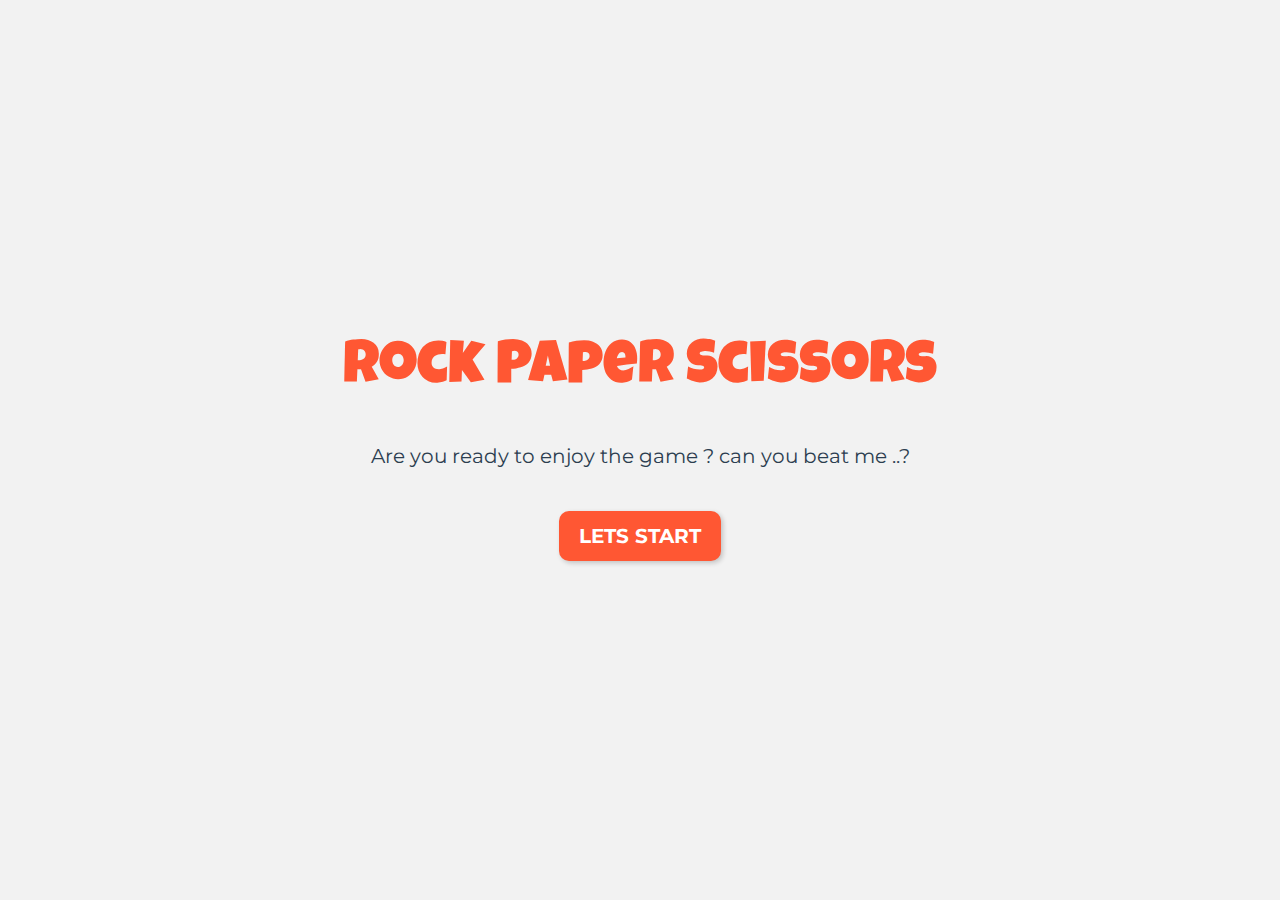
<file: index.html>
<!DOCTYPE html>
<html lang="en">

<head>
    <meta charset="UTF-8">
    <meta name="viewport" content="width=device-width, initial-scale=1.0">
    <title>Rock-Paper-Sisor</title>
    <!-- mainfest for pwa -->
    <link rel="manifest" href="manifest.json">
    <!-- bootstrap -->
    <link rel="stylesheet" href="./assest/bootstrap/css/bootstrap.min.css">
    <!-- custom stylesheet -->
    <link rel="stylesheet" href="style.css">
    
</head>

<body>
    <nav class="hidden nav1 d-flex justify-content-center">
        <p>Rock Paper Scissors</p>
    </nav>
    <section class="intro d-flex flex-column align-items-center justify-content-center gap-5">
        <h1>Rock Paper Scissors</h1>
        <p>Are you ready to enjoy the game ? can you beat me ..?</p>
        <button class="btn btn-1" onclick="begins()">lets Start</button>
    </section>

    <section class="page2 pick-rounds hidden d-flex flex-column align-items-center justify-content-center gap-5">
        <h2> How many rounds do you want to play?</h2>
        <div class="d-flex justify-content-center flex-wrap">
            <button class="btn-1" data-atr="3">3</button>
            <button class="btn-1" data-atr="5">5</button>
            <button class="btn-1" data-atr="10">10</button>
            <button class="btn-1" data-atr="12">12</button>
        </div>
    </section>
    <main class="game hidden d-flex flex-column align-items-center justify-content-center  gap-5 ">

        <div class="scores d-flex justify-content-between">

        </div>
        <div class="game-box">
            <h2 class="current-round">Round 1</h2>
            <div class="play-area d-flex flex-column justify-content-between align-items-center">
                <div class="weapons d-flex flex-column gap-4">
                    <h3>Let choose the weapon ...</h3>
                    <div class="d-flex justify-content-between">
                        <button class="btn-1" data-atr="rock">✊</button>
                        <button class="btn-1" data-atr="paper">🖐️</button>
                        <button class="btn-1" data-atr="scissors">✌</button>
                    </div>

                </div>
                <div class="display-moves">
                    <div class=" d-flex justify-content-between">
                        <p class="computer"></p>
                        <p class="player"></p>
                    </div>
                    
                </div>
                <div class="results d-flex flex-column">

                </div>
            </div>
            
        </div>



    </main>

    <section class="final-score-page hidden d-flex flex-column align-items-center justify-content-center gap-5">
        <h2>Game Over..!</h2>
        <div class="final-result"></div>
        <button class="btn-1">Re Match</button>
    </section>

    <!-- Js  -->
    <script src="./assest/bootstrap/js/bootstrap.min.js"></script>
    <script src="./assest/bootstrap/js/jquery.min.js"></script>

    <script src="script.js"></script>
    
</body>

</html>
</file>
<file: style.css>
@import url('https://fonts.googleapis.com/css2?family=Luckiest+Guy&family=Montserrat&display=swap');

:root {
    font-size: 62.5%;
    --rock-color: #FF5733; /* Red for Rock */
    --paper-color: #3498DB; /* Blue for Paper */
    --scissors-color: #FFC300; /* Yellow for Scissors */
    --bg-color: #F2F2F2; /* Neutral Background */
    --text-color: #2C3E50; /* Dark Gray Text */
}

body {
    font-size: 1.8rem;
    background-color: var(--bg-color);
    font-family: 'Montserrat', sans-serif;
    color: var(--text-color);
    position: relative;
    overflow: hidden;
}

h1 {
    font-size: 6rem;
    font-family: 'Luckiest Guy', sans-serif;
    color: var(--rock-color);
}

h2, h3 {
    font-family: 'Montserrat', sans-serif;
    color: var(--text-color);
}

.hidden {
    display: none !important;
}

nav{
    position: fixed;
    top:0;
    font-size: 1.2rem;
    font-family: 'Luckiest Guy', sans-serif;
    color: var(--rock-color);
    padding: .5rem  1rem;
    width: 100vw;
    box-shadow: 1px 2px 10px grey;
}
.intro {
    height: calc(100vh - 5px);
    padding: 1rem 2rem;
    text-align: center;
}

.intro p {
    font-size: 2rem;
}

.intro button {
    width: max-content;
    background-color: var(--rock-color);
    color: #FFFFFF;
    padding: 1rem 2rem;
    font-size: 2rem;
    border: none;
    border-radius: 10px;
    box-shadow: 2px 2px 5px rgba(0, 0, 0, 0.2);
}

.page2,
.game,
.final-score-page {
    
    display: flex;
    flex-direction: column;
    justify-content: center;
    align-items: center;
    text-align: center;
    padding: 1rem;
    min-height: 80vh;
    margin: 0 20% ;
    background-color: var(--bg-color);
}

.page2 div,
.scores,
.game-box {
    width: 100%;
    max-width: 500px;
}

.game{
    margin-top: 70px;
}
.page2 div{
    gap:2rem;
}
.game-box {
    border-radius: 20px;
    overflow: hidden;
    margin: 0 auto;
}

.game-box .current-round {
    padding: 1rem 0;
    text-align: center;
    background-color: var(--text-color);
    color: var(--bg-color);
    margin: 0;
}

.game-box .play-area {
    display: flex;
    flex-direction: column;
    align-items: center;
    justify-content: space-around;
    padding: 2rem 0;
    background-color: var(--paper-color);
    border-bottom-left-radius: 10px;
    border-bottom-right-radius: 10px;
}

.results {
    font-size: 2.4rem;
    font-weight: bold;
    color: var(--scissors-color);
}

.scores {
    text-align: center;
}
.scores .player-score,
.scores .computer-score{
    color: white;
    background-color: var(--text-color);
    border-radius: 25%;
    
}
.scores .player-score::after,
.scores .computer-score::after{
    color: var(--text-color);
    background-color: var(--bg-color);
    border-radius:25% ;
    display: block;
    
}
.scores .player-score::after{
    content: 'Your Score';
    
}
.scores .computer-score::after{
    content: 'Bot Score';

}
.btn-1 {
    padding: .2rem 2rem;
    border-radius: 10px;
    font-size: 1.6rem;
    text-transform: uppercase;
    font-weight: bold;
    border: 1px solid grey;
    box-shadow: 2px 2px 5px rgba(0, 0, 0, 0.2);
    background-color: var(--rock-color);
    color: white;
}

.final-score-page h2 {
    color: var(--scissors-color);
}

.final-score-page button {
    background-color: var(--paper-color);
    color: white;
    padding: 1rem 2rem;
    border-radius: 10px;
    border: none;
    font-size: 2rem;
}
.display-moves{
    width: 80%;
   color: white;
}
.display-moves .fun-img{
    width: 150px;
    aspect-ratio: 1/1;
}

@media (max-width: 480px) {
    .game,
    .page2,
    .final-score-page {
        padding: 0 1.5rem;
        margin:70px 0 0 0;
        
    }

    h1 {
        font-size: 4rem;
    }

    h2, h3 {
        font-size: 2.4rem;
    }

    .intro p,
    .results {
        font-size: 1.6rem;
    }

    .intro button {
        font-size: 1.6rem;
    }

    
    .game-box .play-area{
        padding: 1rem 3rem;
    }
    .game-box .play-area .weapons h3{
        font-size: 1.8rem;
    }
    
    .final-score-page,
    .page2{
        text-align: center;
    }
}
</file>
